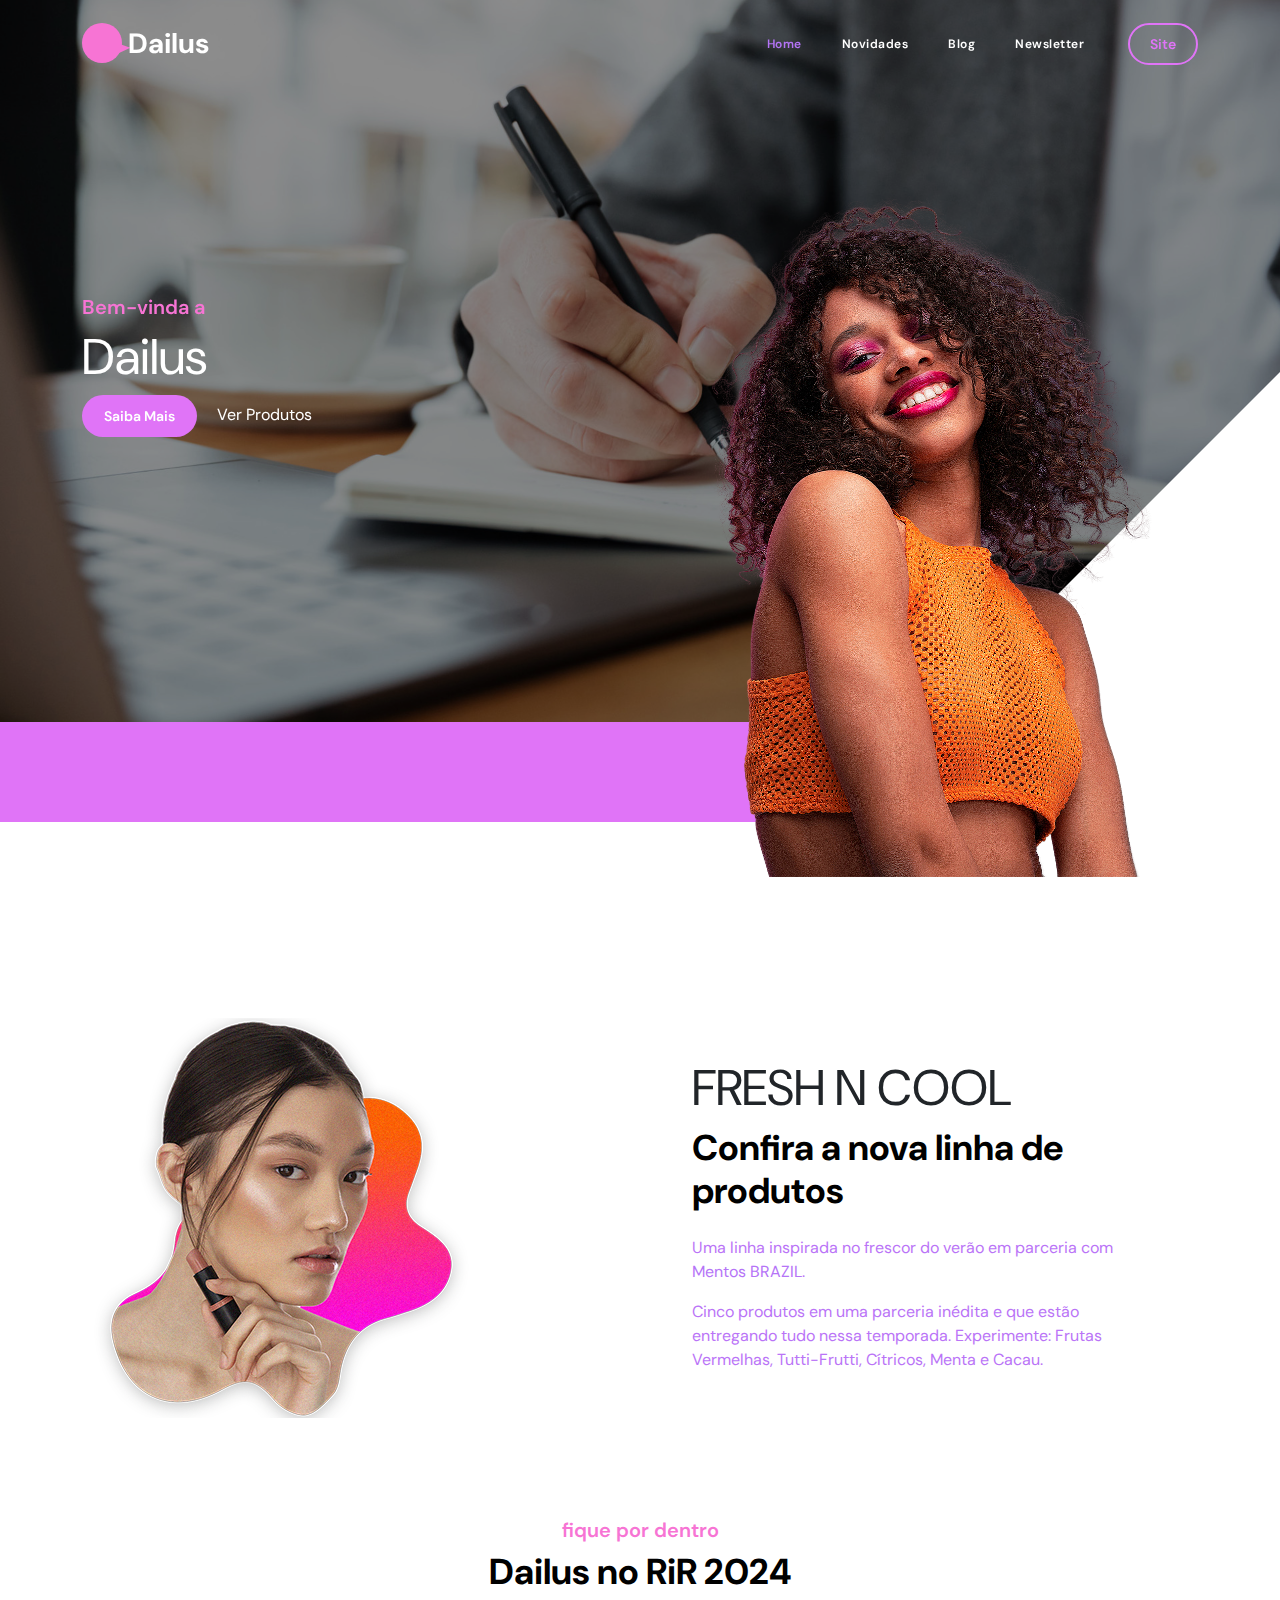
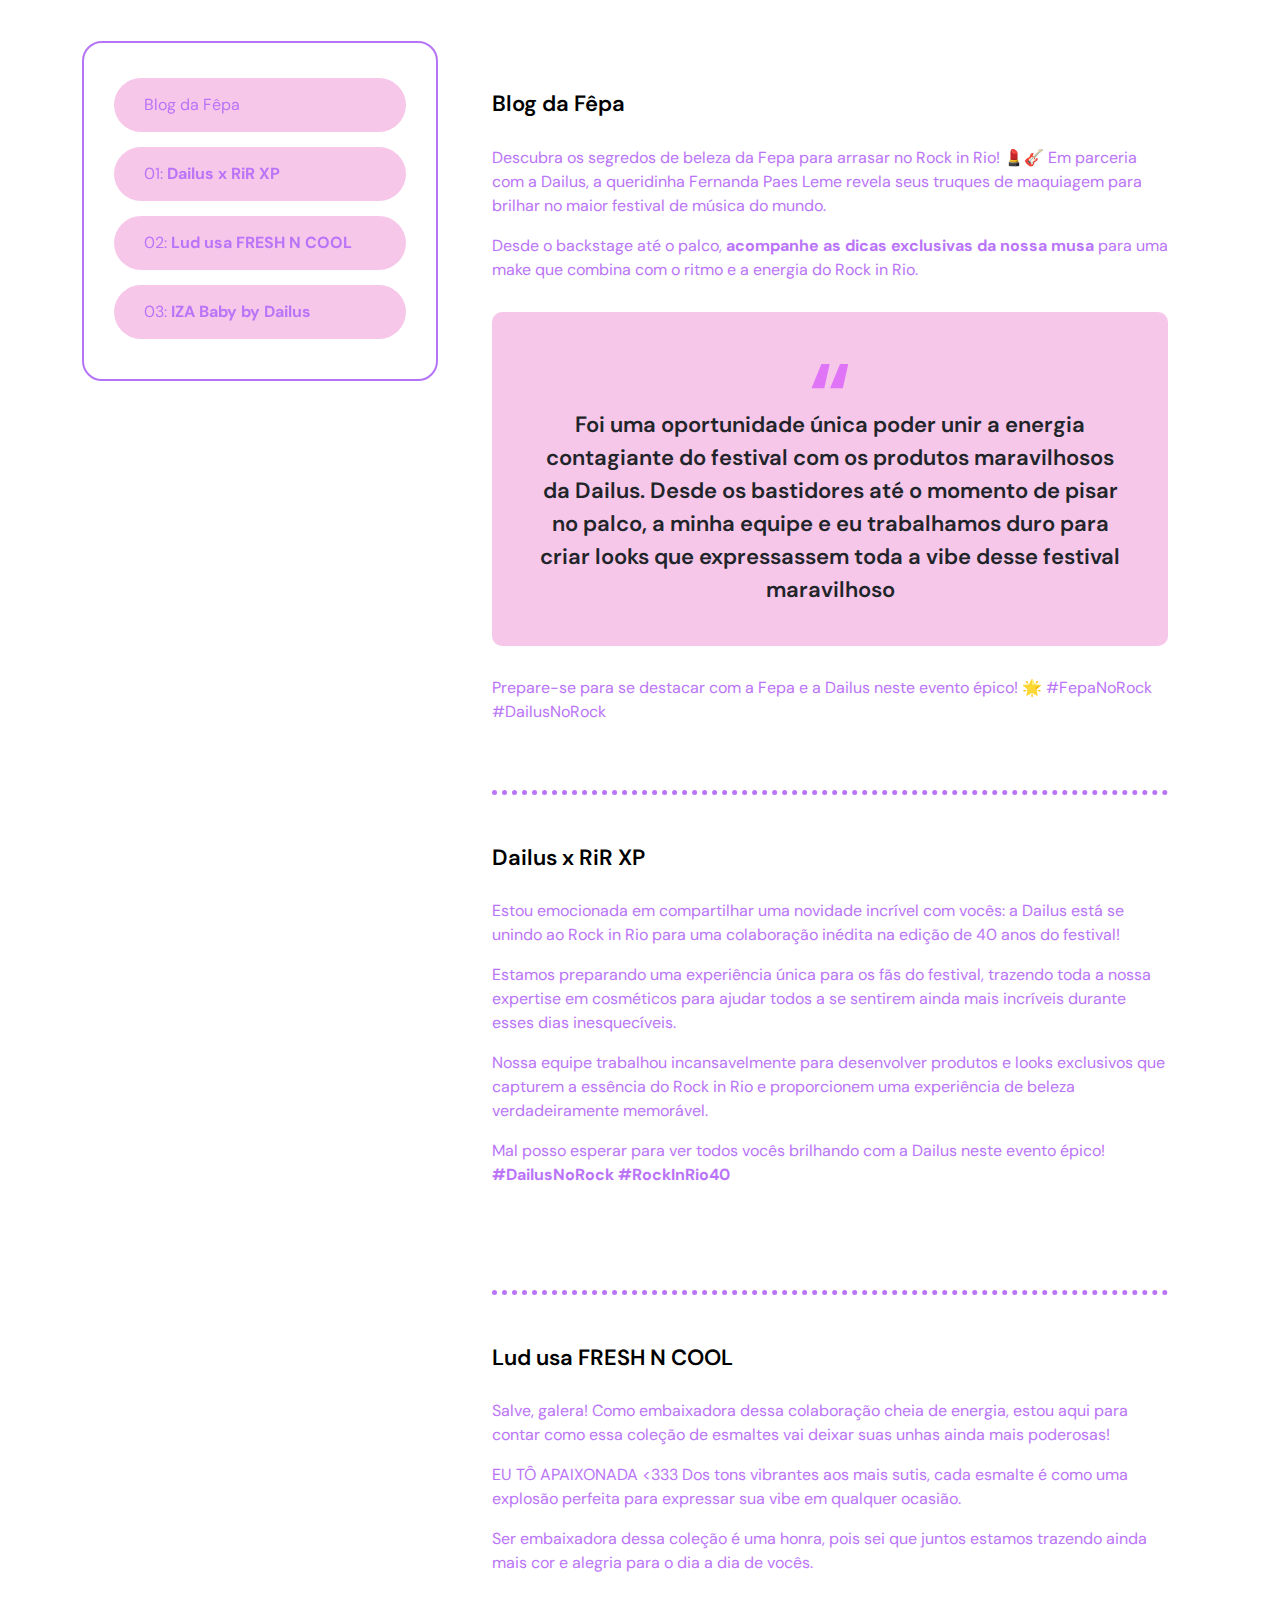
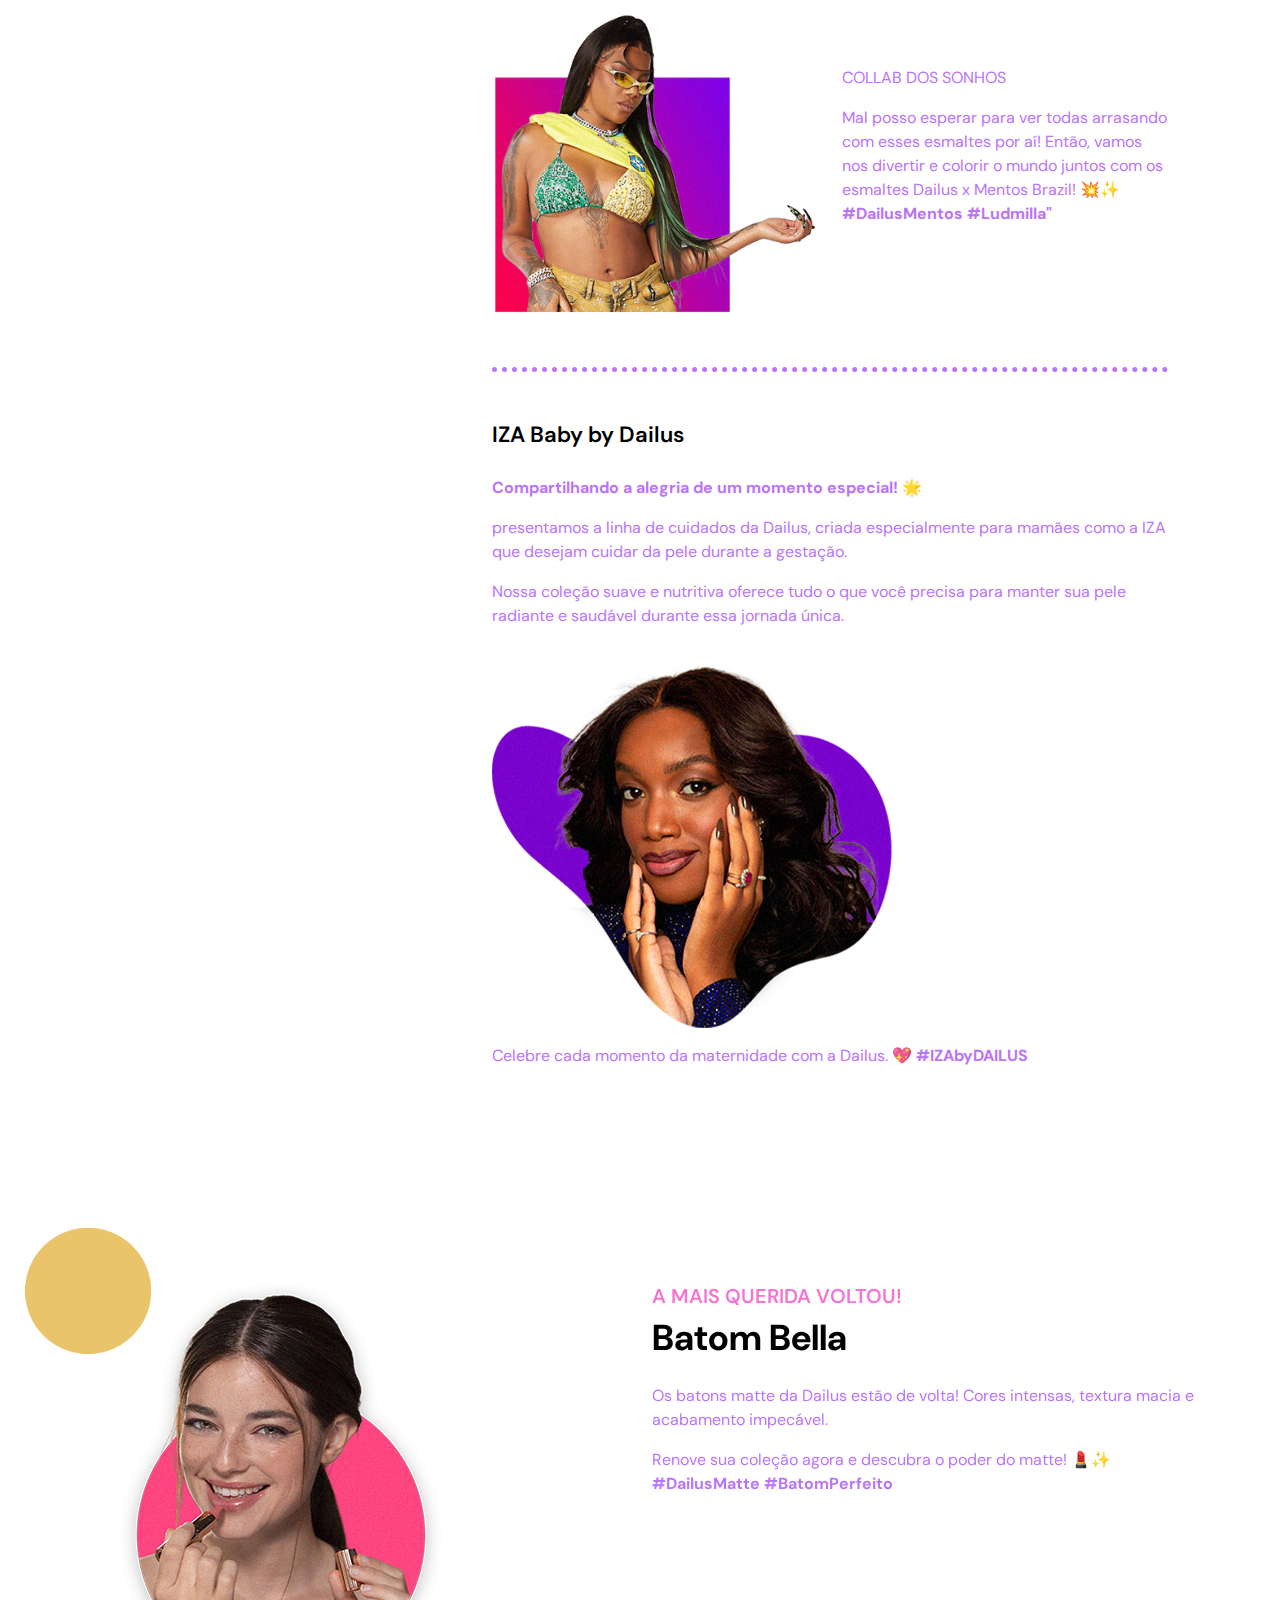
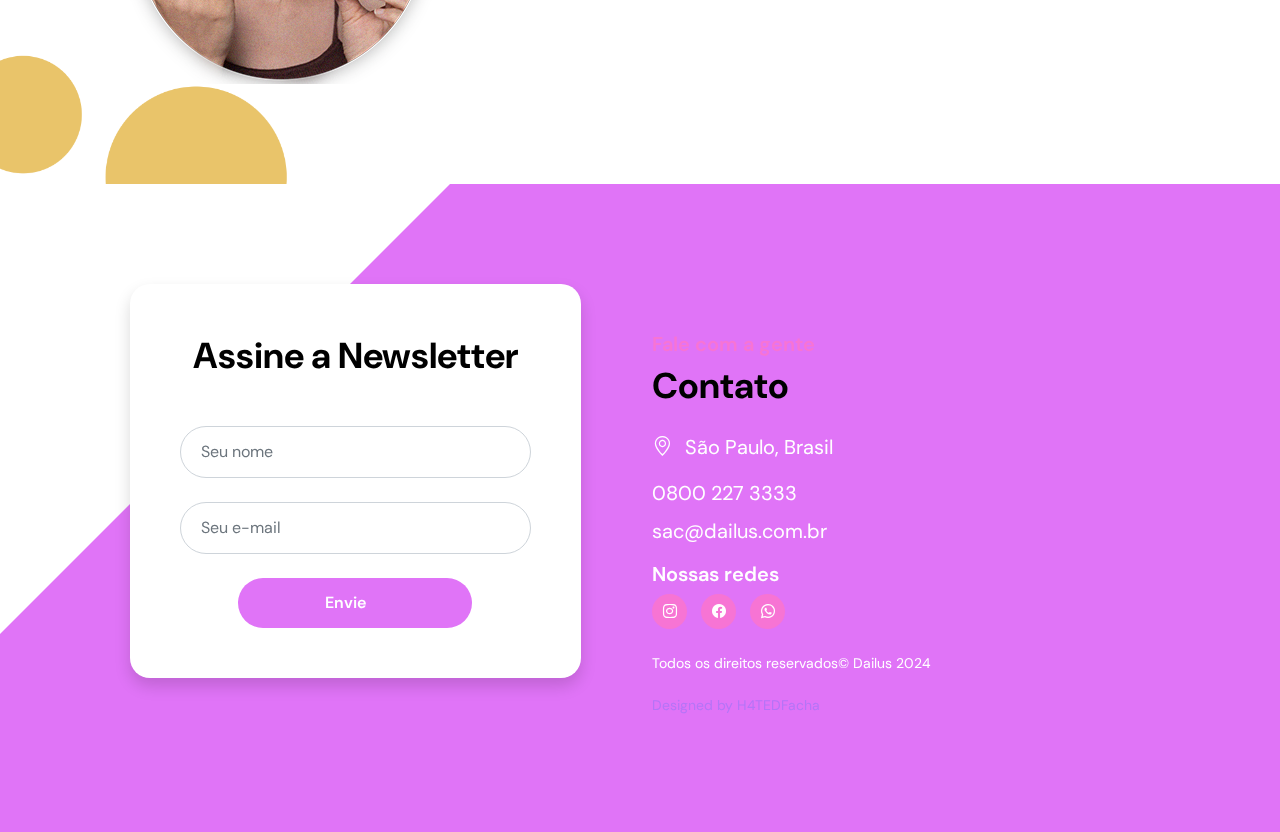
<file: index.html>
<!doctype html>
<html lang="pt-br">
    <head> 
<!-- Google tag (gtag.js) -->
<script async src="https://www.googletagmanager.com/gtag/js?id=G-ZZTPKX57M4"></script>
<script>
  window.dataLayer = window.dataLayer || [];
  function gtag(){dataLayer.push(arguments);}
  gtag('js', new Date());

  gtag('config', 'G-ZZTPKX57M4');
</script>
        <meta charset="utf-8">
        <meta name="viewport" content="width=device-width, initial-scale=1">

        <meta name="description" content="Aquela cool brand que é a favorita do Brasil s2>
        <meta name="author" content="Dailus MakeUp">

        <title>Dailus MakeUp</title>
            <i class="custom-form-icon bi-lipstick"></i>


        <!-- CSS FILES -->        
        <link rel="preconnect" href="https://fonts.googleapis.com">

        <link rel="preconnect" href="https://fonts.gstatic.com" crossorigin>

        <link href="https://fonts.googleapis.com/css2?family=DM+Sans:ital,opsz,wght@0,9..40,100..1000;1,9..40,100..1000&display=swap" rel="stylesheet">

        <link href="css/bootstrap.min.css" rel="stylesheet">

        <link href="css/bootstrap-icons.css" rel="stylesheet">

        <link href="css/templatemo-ebook-landing.css" rel="stylesheet">
<!--

TemplateMo 588 ebook landing

https://templatemo.com/tm-588-ebook-landing

-->
    </head>
    
    <body>

        <main>

            <nav class="navbar navbar-expand-lg">
                <div class="container">
                    <a class="navbar-brand" href="index.html">
                        <i class="navbar-brand-icon bi-lipstick"></i>
                        <span>Dailus</span>
                    </a>

                    <div class="d-lg-none ms-auto me-3">
                        <a href="https://www.dailus.com.br" class="btn custom-btn custom-border-btn btn-naira btn-inverted">
                            <div id="background"><i class="beautiful-portrait-woman-pink.jpg"></i></div><
                            <span>Site</span><!-- duplicated another one below for mobile -->
                        </a>
                    </div>
    
                    <button class="navbar-toggler" type="button" data-bs-toggle="collapse" data-bs-target="#navbarNav" aria-controls="navbarNav" aria-expanded="false" aria-label="Toggle navigation">
                        <span class="navbar-toggler-icon"></span>
                    </button>
    
                    <div class="collapse navbar-collapse" id="navbarNav">
                        <ul class="navbar-nav ms-lg-auto me-lg-4">
                            <li class="nav-item">
                                <a class="nav-link click-scroll" href="#section_1">Home</a>
                            </li>
    
                            <li class="nav-item">
                                <a class="nav-link click-scroll" href="#section_2">Novidades</a>
                            </li>

                            <li class="nav-item">
                                <a class="nav-link click-scroll" href="#section_3">Blog</a>
                            </li>

                            <li class="nav-item">
                                <a class="nav-link click-scroll" href="#section_4">Newsletter</a>
                            </li>
                        </ul>

                        <div class="d-none d-lg-block">
                            <a href="https://www.dailus.com.br" class="btn custom-btn custom-border-btn btn-naira btn-inverted">
                                <i class="btn-icon bi-cloud-download"></i>
                                <span>Site</span><!-- duplicated above one for mobile -->
                            </a>
                        </div>
                    </div>
                </div>
            </nav>
            

            <section class="hero-section d-flex justify-content-center align-items-center" id="section_1">
                <div class="container">
                    <div class="row">

                        <div class="col-lg-6 col-12 mb-5 pb-5 pb-lg-0 mb-lg-0">

                            <h6>Bem-vinda a</h6>
                            <h1><span class="text-white">Dailus</span></h1>

                            <a href="#section_2" class="btn custom-btn smoothscroll me-3">Saiba Mais</a>

                            <a href="#section_3" class="link link--kale smoothscroll">Ver Produtos</a>
                        </div>

                        <div class="hero-image-wrap col-lg-6 col-12 mt-3 mt-lg-0">
                            <img src="images/Mulher-01.png" class="hero-image img-fluid" alt="education online books">
                        </div>

                    </div>
                </div>
            </section>


            <section class="featured-section"> </section>


            <section class="py-lg-5"></section>


            <section class="book-section section-padding" id="section_2">
                <div class="container">
                    <div class="row">

                        <div class="col-lg-6 col-12">
                            <img src="images/asiaticabatom.png" class="img-fluid" alt="">
                         </div>
                        <div class="col-lg-6 col-12">
                            <div class="book-section-info">
                                <h1>FRESH N COOL</h1>

                                <h2 class="mb-4">Confira a nova linha de produtos</h2>
                                <p>Uma linha inspirada no frescor do verão em parceria com <a rel="nofollow" href="https://www.mentos.com.br/" target="_blank">Mentos BRAZIL</a>.</p>
                                <p>Cinco produtos em uma parceria inédita e que estão entregando tudo nessa temporada. Experimente: Frutas Vermelhas, Tutti-Frutti, Cítricos, Menta e Cacau.</p>
                            </div>
                        </div>

                    </div>
                </div>
            </section>


            <section>
                <div class="container">
                    <div class="row">

                        <div class="col-lg-12 col-12 text-center">
                            <h6>fique por dentro</h6>

                            <h2 class="mb-5">Dailus no RiR 2024</h2>
                        </div>

                        <div class="col-lg-4 col-12">
                            <nav id="navbar-example3" class="h-100 flex-column align-items-stretch">
                                <nav class="nav nav-pills flex-column">
                                    <a class="nav-link smoothscroll" href="#item-1">Blog da Fêpa</a>

                                    <a class="nav-link smoothscroll" href="#item-2">01: <strong>Dailus x RiR XP</strong></a>

                                    <a class="nav-link smoothscroll" href="#item-3">02: <strong>Lud usa FRESH N COOL</strong></a>

                                    <a class="nav-link smoothscroll" href="#item-4">03: <strong>IZA Baby by Dailus</strong></a>
                                </nav>
                            </nav>
                        </div>

                        <div class="col-lg-8 col-12">
                            <div data-bs-spy="scroll" data-bs-target="#navbar-example3" data-bs-smooth-scroll="true" class="scrollspy-example-2" tabindex="0">
                                <div class="scrollspy-example-item" id="item-1">
                                    <h5>Blog da Fêpa</h5>

                                    <p>Descubra os segredos de beleza da Fepa para arrasar no Rock in Rio! 💄🎸 Em parceria com a Dailus, a queridinha Fernanda Paes Leme revela seus truques de maquiagem para brilhar no maior festival de música do mundo.</p>

                                    <p> Desde o backstage até o palco, <strong>acompanhe as dicas exclusivas da nossa musa</strong> para uma make que combina com o ritmo e a energia do Rock in Rio.</p>

                                    <blockquote class="blockquote">Foi uma oportunidade única poder unir a energia contagiante do festival com os produtos maravilhosos da Dailus. Desde os bastidores até o momento de pisar no palco, a minha equipe e eu trabalhamos duro para criar looks que expressassem toda a vibe desse festival maravilhoso</blockquote>

                                    <p>Prepare-se para se destacar com a Fepa e a Dailus neste evento épico! 🌟 #FepaNoRock #DailusNoRock</p>
                                </div>

                                <div class="scrollspy-example-item" id="item-2">
                                    <h5>Dailus x RiR XP</h5>

                                    <p>Estou emocionada em compartilhar uma novidade incrível com vocês: a Dailus está se unindo ao Rock in Rio para uma colaboração inédita na edição de 40 anos do festival!</p>
                                    <p>Estamos preparando uma experiência única para os fãs do festival, trazendo toda a nossa expertise em cosméticos para ajudar todos a se sentirem ainda mais incríveis durante esses dias inesquecíveis.</p>
                                    <p>Nossa equipe trabalhou incansavelmente para desenvolver produtos e looks exclusivos que capturem a essência do Rock in Rio e proporcionem uma experiência de beleza verdadeiramente memorável.</p>
                                    <p>Mal posso esperar para ver todos vocês brilhando com a Dailus neste evento épico! <strong>#DailusNoRock #RockInRio40</strong></p>
                                </div>

                                <div class="scrollspy-example-item" id="item-3">
                                    <h5>Lud usa FRESH N COOL</h5>

                                    <p>Salve, galera! Como embaixadora dessa colaboração cheia de energia, estou aqui para contar como essa coleção de esmaltes vai deixar suas unhas ainda mais poderosas!</p>
                                    <p>EU TÔ APAIXONADA <333 Dos tons vibrantes aos mais sutis, cada esmalte é como uma explosão perfeita para expressar sua vibe em qualquer ocasião.</p>

                                    <p>Ser embaixadora dessa coleção é uma honra, pois sei que juntos estamos trazendo ainda mais cor e alegria para o dia a dia de vocês.</p>

                                    <div class="row align-items-center">
                                        <div class="col-lg-6 col-12">
                                            <img src="images/Lud.png" class="img-fluid" alt="">
                                        </div>

                                        <div class="col-lg-6 col-12">
                                            <p>COLLAB DOS SONHOS</p>

                                            <p>Mal posso esperar para ver todas arrasando com esses esmaltes por aí! Então, vamos nos divertir e colorir o mundo juntos com os esmaltes Dailus x Mentos Brazil! 💥✨ <strong>#DailusMentos #Ludmilla"</strong></p>
                                        </div>
                                    </div>
                                </div>

                                <div class="scrollspy-example-item" id="item-4">
                                    <h5>IZA Baby by Dailus</h5>

                                    <p><strong>Compartilhando a alegria de um momento especial! 🌟</strong></p>

                                    <p>presentamos a linha de cuidados da Dailus, criada especialmente para mamães como a IZA que desejam cuidar da pele durante a gestação.</p>

                                    <p>Nossa coleção suave e nutritiva oferece tudo o que você precisa para manter sua pele radiante e saudável durante essa jornada única.</p>

                                    <img src="images/iza.png" class="img-fluid" alt="">

                                    <p>Celebre cada momento da maternidade com a Dailus. 💖 <strong>#IZAbyDAILUS</strong></p>
                                </div>

                            </div>
                        </div>

                    </div>
                </div>
            </section>


            <section class="author-section section-padding" id="section_3">
                <div class="container">
                    <div class="row">

                        <div class="col-lg-6 col-12">
                            <img src="images/batomnaboca.png" class="img-fluid" alt="">
                        </div>

                        <div class="col-lg-6 col-12 mt-5 mt-lg-0">
                            <h6>A MAIS QUERIDA VOLTOU!</h6>

                            <h2 class="mb-4">Batom Bella</h2>

                            <p>Os batons matte da Dailus estão de volta! Cores intensas, textura macia e acabamento impecável.</p>
                            <p>Renove sua coleção agora e descubra o poder do matte! 💄✨ <strong>#DailusMatte #BatomPerfeito</strong></p>
                        </div>

                    </div>
                </div>
            </section>

            <section class="contact-section section-padding" id="section_4">
                <div class="container">
                    <div class="row">

                        <div class="col-lg-5 col-12 mx-auto">
                            <form class="custom-form ebook-download-form bg-white shadow" action="#" method="post" role="form">
                                <div class="text-center mb-5">
                                    <h2 class="mb-1">Assine a Newsletter</h2>
                                </div>

                                <div class="ebook-download-form-body">
                                    <div class="input-group mb-4">
                                        <input type="text" name="ebook-form-name" id="ebook-form-name" class="form-control" aria-label="ebook-form-name" aria-describedby="basic-addon1" placeholder="Seu nome" required>

                                        <span class="input-group-text" id="basic-addon1">
                                            <i class="custom-form-icon bi-person"></i>
                                        </span>
                                    </div>

                                    <div class="input-group mb-4">
                                        <input type="email" name="ebook-email" id="ebook-email" pattern="[^ @]*@[^ @]*" class="form-control" placeholder="Seu e-mail" aria-label="ebook-form-email" aria-describedby="basic-addon2" required="">

                                        <span class="input-group-text" id="basic-addon2">
                                            <i class="custom-form-icon bi-envelope"></i>
                                        </span>
                                    </div>

                                    <div class="col-lg-8 col-md-10 col-8 mx-auto">
                                        <button type="submit" class="form-control">Envie</button>
                                    </div>
                                </div>
                            </form>
                        </div>

                        <div class="col-lg-6 col-12">
                            <h6 class="mt-5">Fale com a gente</h6>

                            <h2 class="mb-4">Contato</h2>

                            <p class="mb-3">
                                <i class="bi-geo-alt me-2"></i>
                                São Paulo, Brasil
                            </p>

                            <p class="mb-2">
                                <a href="tel: 0800 227 3333" class="contact-link">
                                    0800 227 3333
                                </a>
                            </p>

                            <p>
                                <a href="mailto:sac@dailus.com.br" class="contact-link">
                                    sac@dailus.com.br
                                </a>
                            </p>

                            <h6 <span class="text-white">Nossas redes</span></h6>

                            <ul class="social-icon mb-4">
                                <li class="social-icon-item">
                                    <a href="https://www.instagram.com/dailus/" class="social-icon-link bi-instagram"></a>
                                </li>
                                
                                <li class="social-icon-item">
                                    <a href="https://www.facebook.com/Dailus/" class="social-icon-link bi-facebook"></a>
                                </li>

                                <li class="social-icon-item">
                                    <a href="wa.me/5511971443628" class="social-icon-link bi-whatsapp"></a>
                                </li>
                            </ul>

                            <p class="copyright-text">Todos os direitos reservados© Dailus 2024
                            <br><br><a rel="nofollow" href="https://templatemo.com" target="_blank">Designed by H4TEDFacha</a></p>
                        </div>

                    </div>
                </div>
            </section>
        </main>

        <!-- JAVASCRIPT FILES -->
        <script src="js/jquery.min.js"></script>
        <script src="js/bootstrap.bundle.min.js"></script>
        <script src="js/jquery.sticky.js"></script>
        <script src="js/click-scroll.js"></script>
        <script src="js/custom.js"></script>

    </body>
</html>
</file>
<file: css/templatemo-ebook-landing.css>
/*

TemplateMo 588 ebook landing

https://templatemo.com/tm-588-ebook-landing

*/

/*---------------------------------------
  CUSTOM PROPERTIES ( VARIABLES )             
-----------------------------------------*/
:root {
  --white-color:                  #ffffff;
  --primary-color:                #B574F7;
  --secondary-color:              #F774D4;
  --section-bg-color:             #F7C7EA;
  --custom-btn-bg-color:          #E074F7;
  --custom-btn-bg-hover-color:    #F78674;
  --dark-color:                   #000000;
  --p-color:                      #BA74F7;
  --link-hover-color:             #8F74F7;

  --body-font-family:             'DM Sans', sans-serif;

  --h1-font-size:                 50px;
  --h2-font-size:                 36px;
  --h3-font-size:                 28px;
  --h4-font-size:                 24px;
  --h5-font-size:                 22px;
  --h6-font-size:                 20px;
  --p-font-size:                  16px;
  --menu-font-size:               12px;
  --btn-font-size:                14px;
  --copyright-font-size:          14px;

  --border-radius-large:          100px;
  --border-radius-medium:         20px;
  --border-radius-small:          10px;

  --font-weight-light:            300;
  --font-weight-normal:           400;
  --font-weight-semibold:         600;
  --font-weight-bold:             700;
}

body {
  background-color: var(--purple-color);
  font-family: var(--body-font-family); 
}


/*---------------------------------------
  TYPOGRAPHY               
-----------------------------------------*/

h2,
h3,
h4,
h5,
h6 {
  color: var(--dark-color);
}

h1,
h2,
h3,
h4,
h5,
h6 {
  font-weight: var(--font-weight-semibold);
}

h1 {
  font-size: var(--h1-font-size);
  font-weight: var(--font-weight-black);
}

h2 {
  font-size: var(--h2-font-size);
  font-weight: var(--font-weight-bold);
}

h3 {
  font-size: var(--h3-font-size);
}

h4 {
  font-size: var(--h4-font-size);
}

h5 {
  font-size: var(--h5-font-size);
}

h6 {
  color: var(--secondary-color);
  font-size: var(--h6-font-size);
}

p {
  color: var(--p-color);
  font-size: var(--p-font-size);
  font-weight: var(--font-weight-normal);
}

ul li {
  color: var(--p-color);
  font-size: var(--p-font-size);
  font-weight: var(--font-weight-normal);
}

a, 
button {
  touch-action: manipulation;
  transition: all 0.3s;
}

a {
  display: inline-block;
  color: var(--primary-color);
  text-decoration: none;
}

a:hover {
  color: var(--link-hover-color);
}

b,
strong {
  font-weight: var(--font-weight-bold);
}


/*---------------------------------------
  SECTION               
-----------------------------------------*/
.section-padding {
  padding-top: 100px;
  padding-bottom: 100px;
}

::selection {
  background-color: var(--secondary-color);
  color: var(--white-color);
}


/*---------------------------------------
  AVATAR IMAGE               
-----------------------------------------*/
.avatar-image {
  border: 4px solid var(--white-color);
  border-radius: 100px;
  width: 60px;
  height: 60px;
  object-fit: cover;
}

.avatar-image-left {
  position: relative;
  left: -10px;
}

.avatar-image-left + .avatar-image-left {
  left: -20px;
}

.avatar-image-left + .avatar-image-left + .avatar-image-left {
  left: -30px;
}

.avatar-image-left + .avatar-image-left + .avatar-image-left + .avatar-image-left {
  left: -40px;
}

.avatar-group,
.reviews-group {
  position: relative;
  z-index: 22;
}

.reviews-group {
  display: inline-block;
  vertical-align: top;
}

.reviews-group strong {
  font-size: var(--h3-font-size);
  margin-right: 10px;
}


/*---------------------------------------
  CUSTOM LINK              
-----------------------------------------*/
.link {
  cursor: pointer;
  position: relative;
  white-space: nowrap;
  color: var(--white-color);
}

.link::before,
.link::after {
  position: absolute;
  width: 100%;
  height: 1px;
  background: currentColor;
  top: 100%;
  left: 0;
  pointer-events: none;
}

.link::before {
  content: '';
}

.link--kale::before {
  height: 10px;
  top: 100%;
  opacity: 0;
}

.link--kale:hover::before {
  opacity: 1;
  animation: lineUp 0.3s ease forwards;
}

@keyframes lineUp {
    0% {
      transform-origin: 50% 100%;
      transform: scale3d(1, 0.045, 1);
    }

    50% {
      transform-origin: 50% 100%;
      transform: scale3d(1, 1, 1);
    }

    51% {
      transform-origin: 50% 0%;
      transform: scale3d(1, 1, 1);
    }

    100% {
      transform-origin: 50% 0%;
      transform: scale3d(1, 0.045, 1);
    }
}

.link--kale::after {
    content: '';
    transition: opacity 0.3s;
    opacity: 0;
    transition-delay: 0s;
}

.link--kale:hover::after {
    opacity: 1;
    transition-delay: 0.3s;
}


/*---------------------------------------
  CUSTOM BUTTON               
-----------------------------------------*/
.custom-btn {
  background: var(--custom-btn-bg-color);
  border: 2px solid transparent;
  border-radius: var(--border-radius-large);
  color: var(--white-color);
  font-size: var(--btn-font-size);
  font-weight: var(--font-weight-semibold);
  line-height: normal;
  transition: all 0.3s;
  padding: 10px 20px;
}

.custom-btn:hover {
  background: var(--custom-btn-bg-hover-color);
  color: var(--white-color);
}

.custom-border-btn {
  background: transparent;
  border: 2px solid var(--custom-btn-bg-color);
  color: var(--custom-btn-bg-color);
}

.custom-border-btn:hover {
  background: var(--custom-btn-bg-color);
  border-color: transparent;
  color: var(--white-color);
}

.custom-btn-bg-white {
  border-color: var(--white-color);
  color: var(--white-color);
}

.btn-naira {
  padding: 0;
  position: relative;
  z-index: 1;
  overflow: hidden;
  -webkit-backface-visibility: hidden;
  -webkit-transition: background-color 0.3s;
  transition: background-color 0.3s;
}

.btn-naira::before {
  content: '';
  position: absolute;
  left: -50%;
  width: 200%;
  height: 200%;
  background: var(--primary-color);
  top: -50%;
  z-index: -1;
  -webkit-transform: translate3d(0, -100%, 0) rotate3d(0, 0, 1, -10deg);
  transform: translate3d(0, -100%, 0) rotate3d(0, 0, 1, -10deg);
}

.btn-naira.btn-inverted::before {
  background: var(--primary-color);
}

.btn-naira > span {
  display: block;
  vertical-align: middle;
}

.btn-naira .btn-icon {
  position: absolute;
  top: 0;
  width: 100%;
  left: 0;
  color: var(--white-color);
  -webkit-transform: translate3d(0, -100%, 0);
  transform: translate3d(0, -100%, 0);
}

.btn-naira > span,
.btn-naira .btn-icon {
  padding: 10px 20px;
  -webkit-transition: -webkit-transform 0.3s;
  transition: transform 0.3s;
  -webkit-transition-timing-function: cubic-bezier(0.75, 0, 0.125, 1);
  transition-timing-function: cubic-bezier(0.75, 0, 0.125, 1);
}

.btn-naira:hover::before {
  -webkit-animation: anim-naira-1 0.3s forwards ease-in;
  animation: anim-naira-1 0.3s forwards ease-in;
}

@-webkit-keyframes anim-naira-1 {
  50% {
    -webkit-transform: translate3d(0, -50%, 0) rotate3d(0, 0, 1, -10deg);
    transform: translate3d(0, -50%, 0) rotate3d(0, 0, 1, -10deg);
    -webkit-animation-timing-function: ease-out;
    animation-timing-function: ease-out;
  }
  100% {
    -webkit-transform: translate3d(0, 0%, 0) rotate3d(0, 0, 1, 0deg);
    transform: translate3d(0, 0%, 0) rotate3d(0, 0, 1, 0deg);
  }
}

@keyframes anim-naira-1 {
  50% {
    -webkit-transform: translate3d(0, -50%, 0) rotate3d(0, 0, 1, -10deg);
    transform: translate3d(0, -50%, 0) rotate3d(0, 0, 1, -10deg);
    -webkit-animation-timing-function: ease-out;
    animation-timing-function: ease-out;
  }
  100% {
    -webkit-transform: translate3d(0, 0%, 0) rotate3d(0, 0, 1, 0deg);
    transform: translate3d(0, 0%, 0) rotate3d(0, 0, 1, 0deg);
  }
}

.btn-naira:hover {
  background-color: var(--primary-color);
  -webkit-transition: background-color 0s 0.3s;
  transition: background-color 0s 0.3s;
}

.btn-naira.btn-inverted:hover {
  background-color: var(--primary-color);
}

.btn-naira:hover .btn-icon {
  -webkit-transform: translate3d(0, 0, 0);
  transform: translate3d(0, 0, 0);
}

.btn-naira:hover > span {
  opacity: 0;
  -webkit-transform: translate3d(0, 100%, 0);
  transform: translate3d(0, 100%, 0);
}


/*---------------------------------------
  NAVIGATION              
-----------------------------------------*/
.sticky-wrapper {
  position: absolute;
  top: 0;
  right: 0;
  left: 0;
}

.sticky-wrapper.is-sticky .navbar {
  background-color: rgba(0, 0, 0, 0.85);
}

.navbar {
  background: transparent;
  z-index: 99;
  padding-top: 15px;
  padding-bottom: 15px;
}

.navbar-brand,
.navbar-brand:hover {
  font-size: var(--h3-font-size);
  font-weight: var(--font-weight-bold);
  display: block;
  color: var(--white-color);
}

.navbar-brand-icon {
  background: var(--secondary-color);
  border-radius: var(--border-radius-large);
  display: inline-block;
  vertical-align: top;
  color: var(--white-color);
  font-size: var(--h6-font-size);
  width: 40px;
  height: 40px;
  line-height: 40px;
  text-align: center;
  position: relative;
}

.navbar-brand-icon::after {
  content: "";
  position: absolute;
  z-index: -1;
  top: 10px;
  right: -5px;
  width: 0;
  height: 0;
  border-style: solid;
  border-width: 0 0 20px 20px;
  border-color: transparent transparent var(--secondary-color) transparent;
  pointer-events: none;
  transform: rotate(65deg);
}

.navbar-expand-lg .navbar-nav .nav-link {
  border-radius: var(--border-radius-large);
  margin: 10px;
  padding: 10px;
}

.navbar-nav .nav-link {
  display: inline-block;
  color: var(--white-color);
  font-size: var(--menu-font-size);
  font-weight: var(--font-weight-semibold);
  letter-spacing: 0.5px;
  position: relative;
  padding-top: 15px;
  padding-bottom: 15px;
}

.navbar-nav .nav-link.active, 
.navbar-nav .nav-link:hover {
  color: var(--primary-color);
}

.navbar-toggler {
  border: 0;
  padding: 0;
  cursor: pointer;
  margin: 0;
  width: 30px;
  height: 35px;
  outline: none;
}

.navbar-toggler:focus {
  outline: none;
  box-shadow: none;
}

.navbar-toggler[aria-expanded="true"] .navbar-toggler-icon {
  background: transparent;
}

.navbar-toggler[aria-expanded="true"] .navbar-toggler-icon:before,
.navbar-toggler[aria-expanded="true"] .navbar-toggler-icon:after {
  transition: top 300ms 50ms ease, -webkit-transform 300ms 350ms ease;
  transition: top 300ms 50ms ease, transform 300ms 350ms ease;
  transition: top 300ms 50ms ease, transform 300ms 350ms ease, -webkit-transform 300ms 350ms ease;
  top: 0;
}

.navbar-toggler[aria-expanded="true"] .navbar-toggler-icon:before {
  transform: rotate(45deg);
}

.navbar-toggler[aria-expanded="true"] .navbar-toggler-icon:after {
  transform: rotate(-45deg);
}

.navbar-toggler .navbar-toggler-icon {
  background: var(--white-color);
  transition: background 10ms 300ms ease;
  display: block;
  width: 30px;
  height: 2px;
  position: relative;
}

.navbar-toggler .navbar-toggler-icon:before,
.navbar-toggler .navbar-toggler-icon:after {
  transition: top 300ms 350ms ease, -webkit-transform 300ms 50ms ease;
  transition: top 300ms 350ms ease, transform 300ms 50ms ease;
  transition: top 300ms 350ms ease, transform 300ms 50ms ease, -webkit-transform 300ms 50ms ease;
  position: absolute;
  right: 0;
  left: 0;
  background: var(--white-color);
  width: 30px;
  height: 2px;
  content: '';
}

.navbar-toggler .navbar-toggler-icon::before {
  top: -8px;
}

.navbar-toggler .navbar-toggler-icon::after {
  top: 8px;
}


/*---------------------------------------
  HERO        
-----------------------------------------*/
.hero-section {
  background-image: url('../images/businessman-sitting-by-table-cafe.jpg');
  background-repeat: no-repeat;
  background-size: cover;
  background-position: center;
  position: relative;
  padding-top: 50px;
}

.hero-section::after {
  content: "";
  position: absolute;
  top: 0;
  right: 0;
  bottom: 0;
  left: 0;
  pointer-events: none;
  background-color: rgba(0, 0, 0, 0.45);
}

.hero-section .row {
  position: relative;
  z-index: 22;
  top: 100px;
}

.hero-image {
  position: relative;
  z-index: 2;
  bottom: 100px;
  display: block;
  margin: auto;
}

@media screen and (min-width: 991px) {
  .hero-section {
    height: calc(90vh - 88px);
    padding-top: 350px;
  }
}


/*---------------------------------------
  FEATURED              
-----------------------------------------*/
.featured-section {
  background-color: var(--custom-btn-bg-color);
  position: relative;
  padding-top: 50px;
  padding-bottom: 50px;
}

.featured-section::after {
  content: "";
  position: absolute;
  bottom: 0;
  right: 0;
  width: 0;
  height: 0;
  border-style: solid;
  border-width: 0 0 450px 450px;
  border-color: transparent transparent var(--white-color) transparent;
  pointer-events: none;
}


/*---------------------------------------
  CUSTOM BLOCK              
-----------------------------------------*/
.custom-block {
  background-image: url('../images/businessman-sitting-by-table-cafe.jpg');
  background-repeat: no-repeat;
  background-size: cover;
  background-position: center;
  border-radius: var(--border-radius-medium);
  position: relative;
  overflow: hidden;
}

.custom-block::after {
  content: "";
  position: absolute;
  top: 0;
  right: 0;
  bottom: 0;
  left: 0;
  pointer-events: none;
  background-color: rgba(0, 0, 0, 0.45);
}

.custom-block .avatar-image {
  min-width: 60px;
  margin: auto;
  left: 0;
}

.custom-block .bi-star {
  color: var(--white-color);
}

.custom-block .bi-star-fill {
  color: var(--secondary-color);
}

.custom-block-image-wrap {
  background-color: rgba(231, 111, 81, 0.85);
  border-radius: 0 0 var(--border-radius-medium) var(--border-radius-medium);
  position: relative;
  z-index: 2;
  overflow: hidden;
  margin: auto;
  padding: 25px 45px;
}

.custom-block-info {
  position: relative;
  z-index: 2;
  padding: 30px;
}

.custom-block-info strong,
.custom-block-info p {
  color: var(--white-color);
}

.custom-block-info p {
  color: rgba(255, 255, 255, 0.9);
  line-height: 1.8;
}


/*---------------------------------------
  THE BOOK SECTION            
-----------------------------------------*/
.book-section-info {
  padding-top: 40px;
  padding-right: 40px;
  padding-left: 40px;
}

.nav-pills {
  border: 2px solid var(--primary-color);
  border-radius: var(--border-radius-medium);
  position: sticky;
  top: 120px;
  padding: 30px;
}

.nav-pills .nav-link {
  background: var(--section-bg-color);
  color: var(--p-color);
  border-radius: var(--border-radius-large);
  margin-top: 5px;
  margin-bottom: 10px;
  padding: 15px 30px;
}

.nav-pills .nav-link:hover,
.nav-pills .nav-link.active, 
.nav-pills .show>.nav-link {
  background: var(--primary-color);
  color: var(--white-color);
}

.scrollspy-example-2 {
  padding-right: 30px;
  padding-left: 30px;
}

.scrollspy-example-item {
  border-bottom: 5px dotted var(--p-color);
  min-height: 500px;
  padding-top: 20px;
  padding-bottom: 50px;
}

.scrollspy-example-item:last-child {
  border-bottom: 0;
}

.scrollspy-example-item-image {
  border-radius: var(--border-radius-medium);
}

.scrollspy-example-item h5 {
  padding-top: 30px;
  padding-bottom: 20px;
}

.blockquote {
  background: var(--section-bg-color);
  border-radius: var(--border-radius-small);
  font-size: var(--h5-font-size);
  font-weight: var(--font-weight-semibold);
  color: var(--site-footer-bg-color);
  margin-top: 30px;
  margin-bottom: 30px;
  padding: 80px 40px 40px 40px;
  text-align: center;
}

.blockquote::before {
  content: "“";
  color: var(--custom-btn-bg-color);
  font-size: 100px;
  line-height: 1rem;
  display: block;
}


/*---------------------------------------
  AUTHOR SECTION            
-----------------------------------------*/
.author-section {
  background-image: url('../images/circle-scatter-haikei.png');
  background-repeat: no-repeat;
  background-size: contain;
  background-position: left bottom;
  position: relative;
  margin-top: 50px;
}

.author-image {
  border: 10px solid var(--secondary-color);
  border-radius: 100%;
  display: block;
  margin: auto;
  width: 350px;
  height: 350px;
  object-fit: cover;
}


/*---------------------------------------
  DIVIDER SECTION               
-----------------------------------------*/
.divider-section {
  background-image: url('../images/wave-haikei.png');
  background-repeat: no-repeat;
  background-size: cover;
  background-position: center;
}


/*---------------------------------------
  CONTACT               
-----------------------------------------*/
.contact-section {
  background: var(--custom-btn-bg-color);
  position: relative;
  overflow: hidden;
}

.contact-section::before {
  content: "";
  position: absolute;
  top: 0;
  left: 0;
  width: 0;
  height: 0;
  border-style: solid;
  border-width: 450px 450px 0 0;
  border-color: var(--white-color) transparent transparent;
  pointer-events: none;
}

.contact-section .container {
  position: relative;
}

.contact-section p {
  color: var(--white-color);
  font-size: var(--h6-font-size);
}

.contact-link {
  color: var(--white-color);
}

.contact-section .copyright-text {
  font-size: var(--copyright-font-size);
}


/*---------------------------------------
  EBOOK DOWNLOAD FORM               
-----------------------------------------*/
.ebook-download-form {
  border-radius: var(--border-radius-medium);
  position: relative;
  z-index: 2;
  padding: 50px;
}


/*---------------------------------------
  CUSTOM FORM               
-----------------------------------------*/
.custom-form .form-control {
  border-radius: var(--border-radius-large);
  box-shadow: none;
  color: var(--p-color);
  padding-top: 13px;
  padding-bottom: 13px;
  padding-right: 40px;
  padding-left: 20px;
  outline: none;
}

.custom-form .form-control:focus,
.custom-form .form-control:hover {
  border-color: var(--primary-color);
}

.custom-form .form-control:focus + .input-group-text .custom-form-icon,
.custom-form .form-control:hover + .input-group-text .custom-form-icon {
  opacity: 1;
}

.custom-form .input-group-text {
  background: transparent;
  border: 0;
  border-radius: 0;
  position: absolute;
  top: 0;
  right: 0;
  bottom: 0;
  margin: 10px;
}

.custom-form-icon {
  position: relative;
  z-index: 22;
  opacity: 0;
  transition: opacity 0.3s ease;
}

.input-group:not(.has-validation)>.dropdown-toggle:nth-last-child(n+3), .input-group:not(.has-validation)>.form-floating:not(:last-child)>.form-control, .input-group:not(.has-validation)>.form-floating:not(:last-child)>.form-select, .input-group:not(.has-validation)>:not(:last-child):not(.dropdown-toggle):not(.dropdown-menu):not(.form-floating) {
  border-radius: var(--border-radius-large);
}

.custom-form button[type="submit"] {
  background: var(--custom-btn-bg-color);
  border: none;
  border-radius: var(--border-radius-large);
  color: var(--white-color);
  font-size: var(--p-font-size);
  font-weight: var(--font-weight-semibold);
  transition: all 0.3s;
  margin-bottom: 0;
}

.custom-form button[type="submit"]:hover,
.custom-form button[type="submit"]:focus {
  background: var(--custom-btn-bg-hover-color);
  border-color: transparent;
}


/*---------------------------------------
  SOCIAL ICON               
-----------------------------------------*/
.social-icon {
  margin: 0;
  padding: 0;
}

.social-icon-item {
  list-style: none;
  display: inline-block;
  vertical-align: top;
}

.social-icon-link {
  background: var(--secondary-color);
  border-radius: var(--border-radius-large);
  color: var(--white-color);
  font-size: var(--copyright-font-size);
  display: block;
  margin-right: 10px;
  text-align: center;
  width: 35px;
  height: 35px;
  line-height: 36px;
  transition: background 0.2s, color 0.2s;
}

.social-icon-link:hover {
  background: var(--primary-color);
  color: var(--white-color);
}


/*---------------------------------------
  RESPONSIVE STYLES               
-----------------------------------------*/
@media screen and (max-width: 991px) {
  h1 {
    font-size: 48px;
  }

  h2 {
    font-size: 36px;
  }

  h3 {
    font-size: 32px;
  }

  h4 {
    font-size: 28px;
  }

  h5 {
    font-size: 20px;
  }

  h6 {
    font-size: 18px;
  }

  .section-padding {
    padding-top: 50px;
    padding-bottom: 50px;
  }
  
  .navbar {
    background-color: rgba(0, 0, 0, 0.65);
  }

  .navbar-expand-lg .navbar-nav {
    padding-bottom: 20px;
  }

  .navbar-expand-lg .navbar-nav .nav-link {
    padding: 0;
  }

  .scrollspy-example-2 .scrollspy-example-item:first-child {
    padding-top: 0;
  }

  .scrollspy-example-item h5 {
    padding-bottom: 5px;
  }

  .book-section-info {
    padding-top: 20px;
    padding-right: 20px;
    padding-left: 20px;
  }

  .ebook-download-form {
    padding: 30px;
  }
}

@media screen and (max-width: 480px) {
  h1 {
    font-size: 36px;
  }

  h2 {
    font-size: 28px;
  }

  h3 {
    font-size: 26px;
  }

  h4 {
    font-size: 22px;
  }

  h5 {
    font-size: 20px;
  }

  .navbar-brand {
    font-size: var(--p-font-size);
  }

  .navbar-brand-icon {
    width: 30px;
    height: 30px;
    line-height: 30px;
  }

  .navbar-brand-icon::after {
    top: 5px;
  }

  .btn-naira > span, 
  .btn-naira .btn-icon {
    font-size: 12px;
    padding: 5px 15px;
  }
}
</file>
